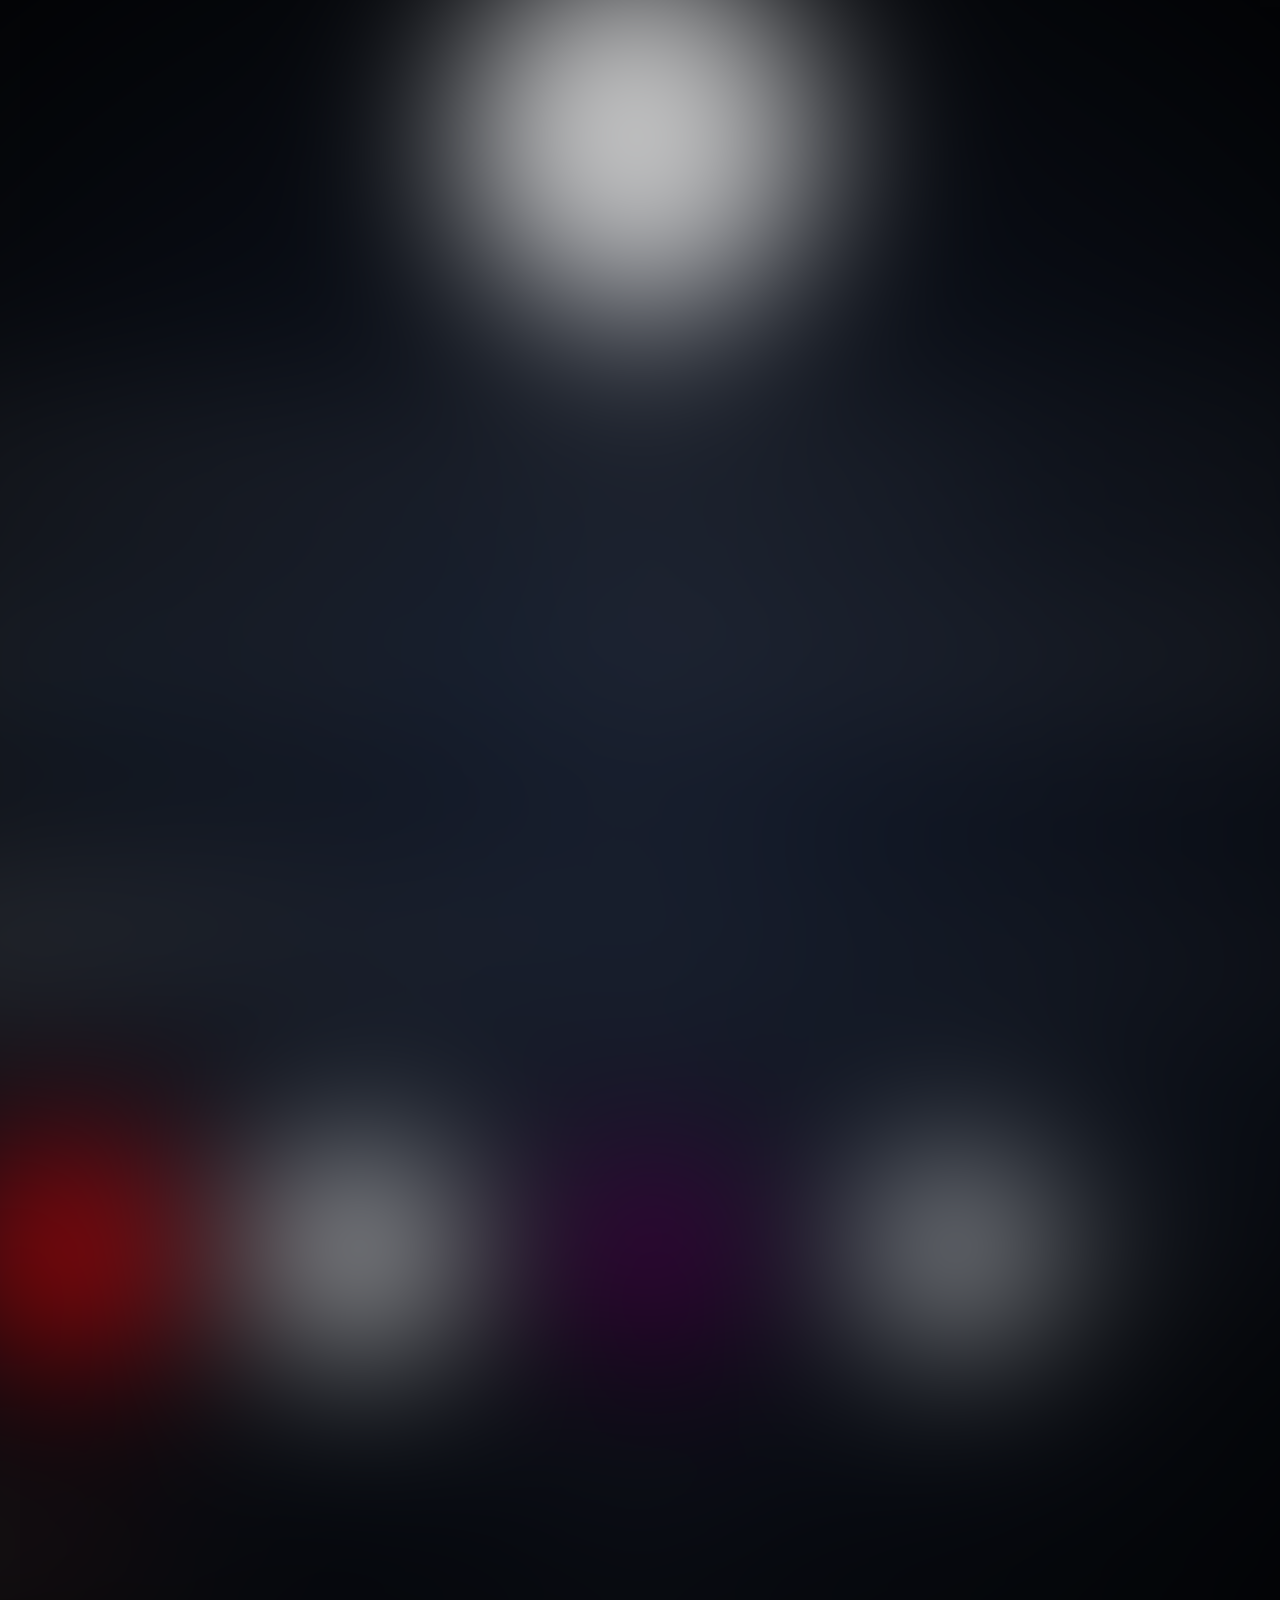
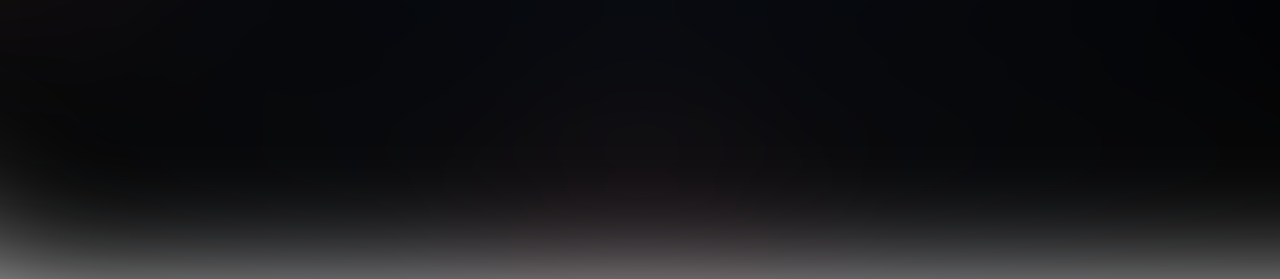
<file: index.html>
<!DOCTYPE html>
<html lang="pt-BR">

<head>
    <meta charset="UTF-8">
    <meta name="viewport" content="width=device-width, initial-scale=1.0">
    <title>Necrxlic - About Me</title>
    <link rel="stylesheet" href="style.css">
    <link rel="icon" href="white_necrxlic.png">
</head>

<body>
    <div class="container">
        <div class="header">
            <h1>Necrxlic</h1>
            <p>A Criação</p>
        </div>

        <div class="logo-display">
            <img src="white_necrxlic.png" alt="necrxlic_logo" class="logo-ncrxlc"
                style="width: 250px; border-radius: 50%;">
        </div>

        <div class="showcase">
            <div class="showcase-section">
                <h2>Sobre Mim</h2>
                <div class="about-text">
                    <p>
                        Meu nome é Viana (Necrolic). Trabalho com criação e identidade visual. Meu objetivo é
                        ultrapassar limites, fazer o que a maioria evita, não me satisfazer com o suficiente. Não paro
                        quando o trabalho fica bom, paro quando se torna indispensável. </p>
                </div>
            </div>

            <div class="showcase-section">
                <h2>Como Criei a Logo</h2>
                <p>
                    Minha inspiração principal da logo foi o símbolo que <span id="aphex-img">Aphex Twin</span>
                    usou em sua logo, mas como meu objetivo é inovar e não
                    copiar,
                    decidi fazer algo diferente, utilizar cantos menos arredondados, misturar letras, até que
                    cheguei a um resultado aceitável, não foi meu melhor trabalho, porém é único. <span
                        id="my-img">minha
                        imagem</span>
                </p>

                <div class="smile">

                    <div class="example_divs" id="aphex-logo">
                        <img src="image.png" alt="aphex twin">
                    </div>

                    <div class="example_divs" id="my-logo">
                        <img src="necrxlic (2).png" alt="my img">
                    </div>

                </div>

            </div>
        </div>

        <div class="showcase-section">
            <h2>Habilidades e Interesses</h2>
            <div class="skills-list">
                <ul>
                    <li>Design, criatividade artística, fotografia.</li>
                    <li>Ilustração digital, distorção e edição de imagem conceitual.</li>
                    <li>Desenvolvimento front-end</li>
                </ul>
                <p>Interesses: artes gerais como música, cinema, criação digital. o mundo das artes me inspira, o mundo
                    futurista/digital me fascina, os dois juntos me definem.</p>
            </div>
        </div>

        <div class="showcase-section">
            <h2>Aplicações da Logo</h2>
            <div class="context-examples">
                <div class="context-item">
                    <div class="red"><img src="necrxlic-final-logo.png" alt=""></div>
                    <div class="white"><img src="necrxlic-final-logo.png" alt=""></div>
                    <div class="purple"><img src="necrxlic-final-logo.png" alt=""></div>
                </div>
                <div class="context-item">
                    <div class="header-example">
                        <img src="necrxlic.png" alt="logo" style="width: 100px; height: 100px;">
                        <p class="header-text">NECROLIC</p>
                    </div>
                </div>
            </div>
        </div>

        <div class="showcase-section">
            <h2>Contato e Links</h2>
            <div class="contact-info">
                <p>Redes Sociais: <a href="https://www.instagram.com/Necrxlic" target="_blank">@Necrxlic</a></p>
                <p>Portfólio: <a href="https://github.com/lightstalk" target="_blank">GitHub</a></p>
                <p class="note">meus projetos e redes, tudo aqui.</p>
            </div>
        </div>

    </div>
    </div>
<div style="display: flex; justify-content: center; align-items: center; text-align: center;">
    <p>&copy; 2025 Necrxlic. <br>Todos os direitos reservados. Este conteúdo, design e identidade visual são propriedade
        exclusiva da Necrxlic e não podem ser reproduzidos sem autorização.</p>
    </div>
   <a href="termos.html" style="display: flex; justify-content: center; align-items: center; text-align: center; padding: 25px;">Termos e Condições / Copyright</a>
    <script src="script.js" defer></script>
</body>

</html>
</file>
<file: style.css>
* {
    margin: 0;
    padding: 0;
    box-sizing: border-box;
}

body,
html {
    font-family: system-ui, -apple-system, BlinkMacSystemFont, 'Segoe UI', Roboto, sans-serif;
    background-color: #000;
    background: radial-gradient(circle at center, #111827 10%, #000 85%);
    color: #fff;
    margin: 0;
    filter: blur(50px);
    transform: scale(1.15);
    min-height: 100vh;
    animation: entrar 2s ease-in-out forwards;
    scrollbar-width: none;
}
::selection {
    color: black;
    background-color: red;
}
a {
    color: red;
}


@keyframes entrar {
    to {
        filter: blur(0px);
        transform: scale(1);
    }
}

.header h1 {
    transition: all .5s ease-in-out;
    text-shadow: 0 0 5px #111827;

}

span {
    transition: all 1.5s;
    color: rgb(0, 132, 255);

}

span:hover {
    text-decoration: underline;
    cursor: pointer;
    color: red;
}

.header h1:hover {
    transform: scale(1.05);
    cursor: default;
}

img {
    user-select: none;
    -webkit-user-drag: none;
    transition: all .75s ease-in-out;
}

.logo-ncrxlc {
    cursor: default;
    transform: scale(1);
    transition: all .75s ease-in-out;

}

.logo-ncrxlc:hover {
    cursor: default;
    transform: scale(1.05);
}


.creation-text {
    user-select: none;
}

.example_divs {
    max-height: 0;
    opacity: 0;
    overflow: hidden;
    transition: all .75s ease-in-out;
}

.smile {
    display: flex;
    justify-content: center;
    align-items: center;
    flex-direction: column;
    gap: 10px;
    padding: 10px;
}

.example_divs.visible {
    max-height: 500px;
    opacity: 1;
}

.example_divs img {
    width: 200px;
    height: auto;
}

.container {
    max-width: 1200px;
    margin: 0 auto;
    padding: 3rem 1rem;
}

.header {
    text-align: center;
    margin-bottom: 4rem;
}

.header h1 {
    margin-bottom: 0.5rem;
    font-size: 2rem;
}

.header p {
    color: #9ca3af;
}

.variant-selector {
    display: grid;
    grid-template-columns: repeat(2, 1fr);
    gap: 1rem;
    max-width: 56rem;
    margin: 0 auto 4rem;
}

@media (min-width: 768px) {
    .variant-selector {
        grid-template-columns: repeat(4, 1fr);
    }
}


.variant-btn:hover {
    border-color: #4b5563;
}

.variant-btn.active {
    border-color: #fff;
    background: rgba(255, 255, 255, 0.05);
}

.variant-name {
    font-size: 0.875rem;
    opacity: 0.5;
    margin-bottom: 0.5rem;
}

.variant-desc {
    font-size: 0.75rem;
    color: #6b7280;
}

/* Logo Display */
.logo-display {
    display: flex;
    justify-content: center;
    align-items: center;
    margin-bottom: 4rem;
}

.logo-svg {
    display: block;
}

.logo-svg.small {
    width: 80px;
    height: 80px;
}

.logo-svg.medium {
    width: 160px;
    height: 160px;
}

.logo-svg.large {
    width: 320px;
    height: 320px;
}


.showcase {
    margin-top: 4rem;
}

.showcase-section {
    margin-bottom: 4rem;
    user-select: none;
}

.showcase-section h2 {
    text-align: center;
    color: #9ca3af;
    font-size: 0.875rem;
    margin-bottom: 1.5rem;
}

.context-examples {
    display: grid;
    grid-template-columns: 1fr;
    gap: 2rem;
    max-width: 64rem;
    margin: 0 auto;
}

@media (min-width: 768px) {
    .context-examples {
        grid-template-columns: repeat(2, 1fr);
    }
}

.context-item {
    display: flex;
    justify-content: center;
    flex-direction: row;
    background: linear-gradient(to bottom right, #111827, #000);
    border: 1px solid #1f2937;
    height: 175px;
    gap: 100px;
    padding: 20px;

}

.red,
.white,
.purple {
    display: flex;
    justify-content: center;
    align-items: center;
    width: 120px;
    height: 120px;
}

.red {
    background: red;
    width: 120px;
    max-height: 120px;
}

.red img {
    width: 120px;
    height: auto;
}

.white {
    background: white;
    width: 120px;
    max-height: 120px;
}

.white img {
    width: 125px;
    height: auto;
}


.purple {
    background: radial-gradient(circle at center, purple, rgb(44, 0, 44));
    width: 120px;
    max-height: 120px;
}

.purple img {
    width: 125px;
    height: 100px;
}


.profile-example {
    display: flex;
    align-items: center;
}

.avatar {
    width: 64px;
    height: 64px;
    background: #fff;
    display: flex;
    align-items: center;
    justify-content: center;
}

.profile-name {
    font-weight: bold;
}

.profile-label {
    font-size: 0.875rem;
    color: #9ca3af;
}

.header-example {
    display: flex;
    align-items: center;
    justify-content: center;
    gap: 1rem;
    margin-bottom: 1rem;
}

.header-text {
    font-size: 1.5rem;
    letter-spacing: 0.1em;
}

.context-label {
    text-align: center;
    font-size: 0.875rem;
    color: #9ca3af;
}

#aphex-logo img {
    height: 150px;
    width: 200px;

}
</file>
